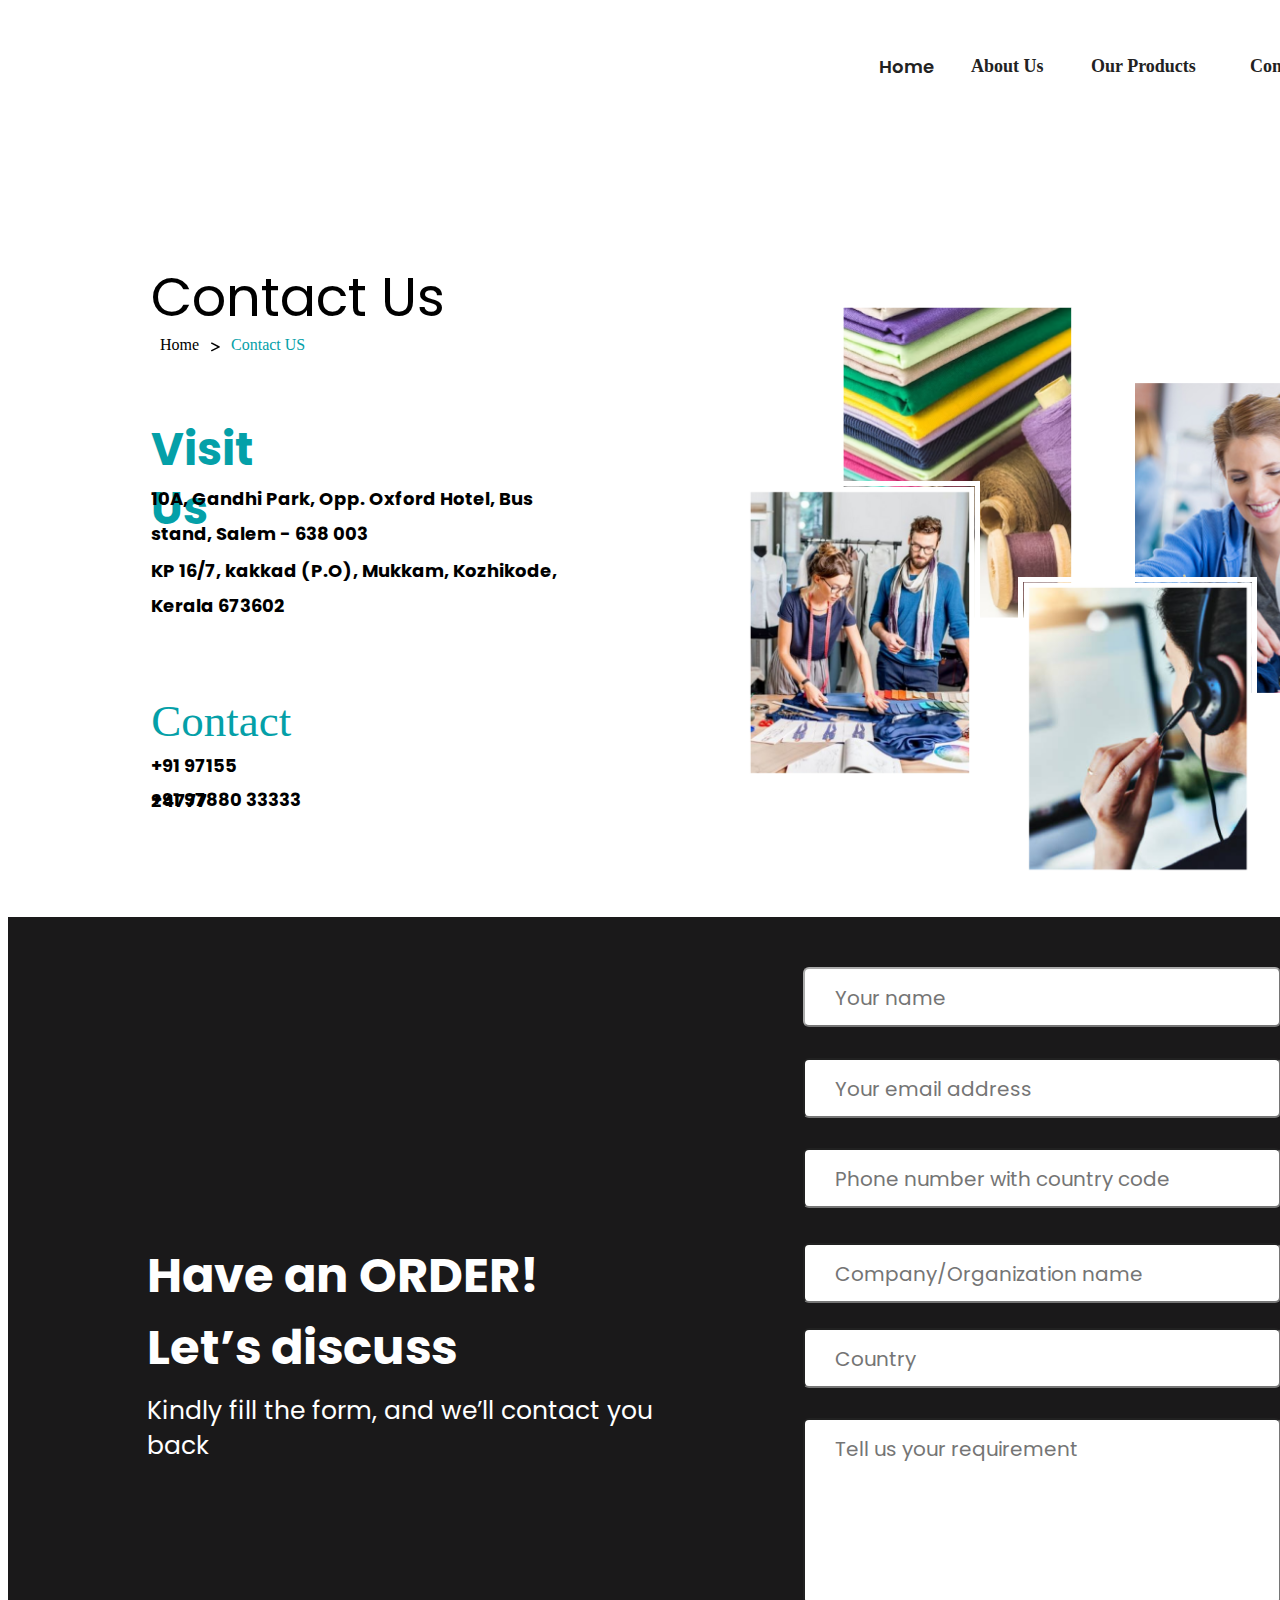
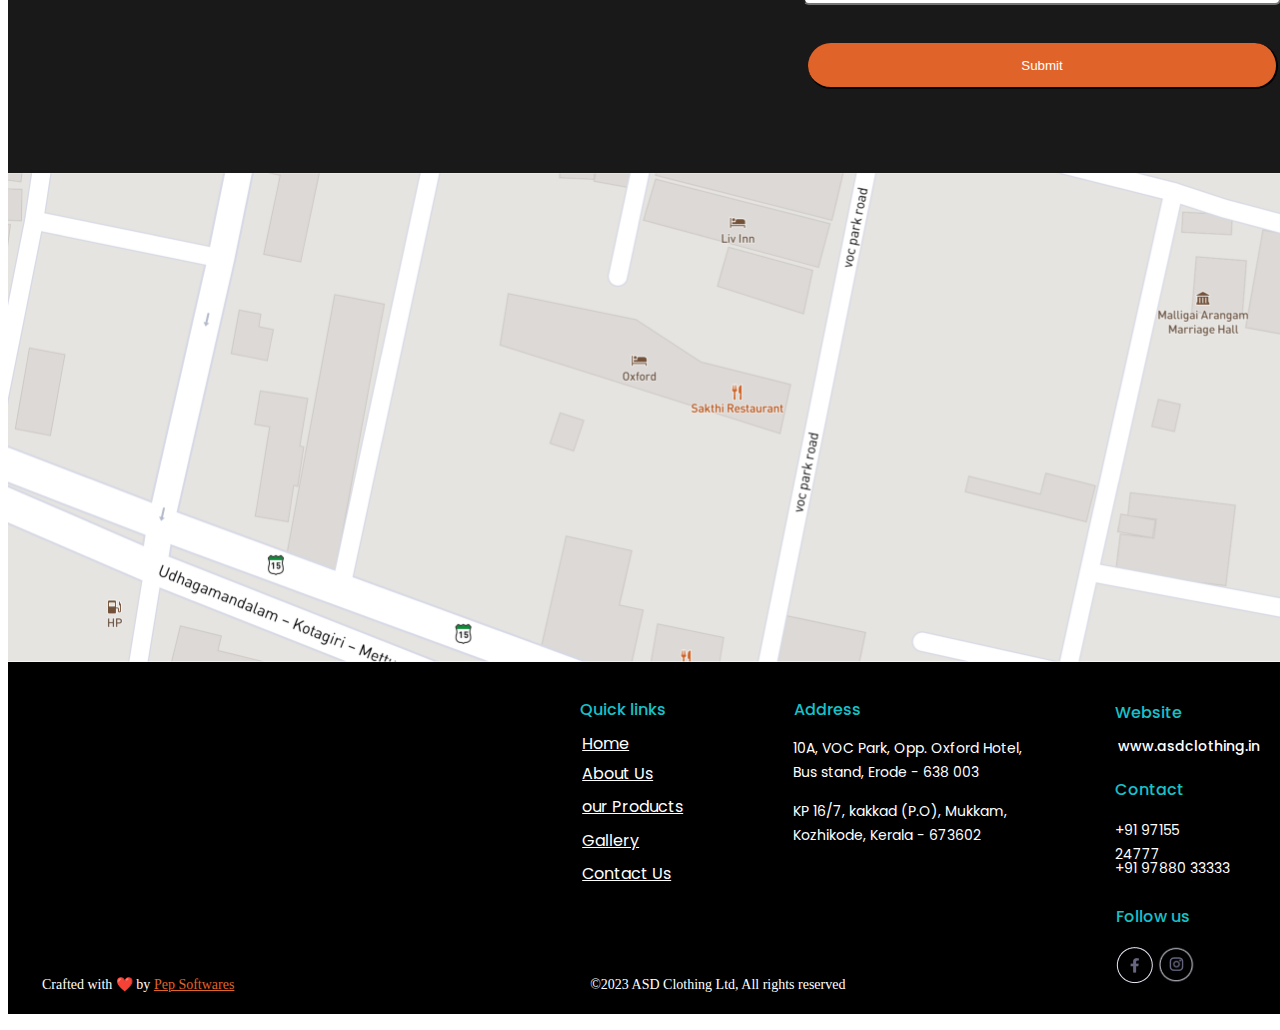
<file: index.html>
<!DOCTYPE html>
<html lang="en">
<head>
    <meta charset="UTF-8">
    <meta http-equiv="X-UA-Compatible" content="IE=edge">
    <meta name="viewport" content="width=device-width, initial-scale=1.0">
    <title>Document</title>
    <link rel="stylesheet" href="contact.css">
    <link rel="preconnect" href="https://fonts.googleapis.com">
    <link rel="preconnect" href="https://fonts.gstatic.com" crossorigin>
    <link href="https://fonts.googleapis.com/css2?family=Poppins:wght@300&display=swap" rel="stylesheet">
    
</head>
<body>
    <div class="main">
        <!--nav bar start-->
        <nav>
            <ul>
                <li>
                    <a class="home" href="#">Home</a>
                </li>
                <li>
                    <a  class="about" href="#">About Us</a>
                </li>
                <li>
                    <a class="products" href="products.html">Our Products</a>
                </li>
                <li>
                    <a class="contact" href="">Contact Us</a>
                </li>

            </ul>
        </nav>

        <!--nav bar end-->

        <!--contact section start-->
        <div class="contactsection">
            <h3>Contact Us</h3>
            
        </div>
        <div class="contactsection2">
            <a  class="homemenu" href-="#">Home  </a>
            <span class="greaterthan"><svg xmlns="http://www.w3.org/2000/svg" height="1em" viewBox="0 0 384 512"> <path d="M3.4 81.7c-7.9 15.8-1.5 35 14.3 42.9L280.5 256 17.7 387.4C1.9 395.3-4.5 414.5 3.4 430.3s27.1 22.2 42.9 14.3l320-160c10.8-5.4 17.7-16.5 17.7-28.6s-6.8-23.2-17.7-28.6l-320-160c-15.8-7.9-35-1.5-42.9 14.3z"/></svg></span>
            <a href="#contact.html" class="activemenu">Contact US</a>
        </div>
        <!--visit-->
        <div class="visit">
            <h2>Visit Us</h2>
            <p class="p1">10A, Gandhi Park, Opp. Oxford Hotel, Bus stand, Salem - 638 003</p>
            <p class="p2">KP 16/7, kakkad (P.O), Mukkam, Kozhikode, Kerala 673602</p>
        </div>

        <!--contact number-->
        <div class="number">
            <h2>Contact</h2>
            <p class="num1">+91 97155 24777</p>
            <p class="num2">+91 97880 33333</p>
        </div>
        <!--image section-->
        <div class="image">
            <img src="images/2.png" alt="hi" class="img1">
            <img src="images/93.png" alt="hi" class="img2">
            <img src="images/1.png" alt="hi" class="img3">
            <img src="images/92.png" alt="hi" class="img4">
           
        </div>

        <!--form section-->
        <div class="formlayout ">
            <p class="p3">Have an ORDER! Let’s discuss </p>
            <p class="p4 ">Kindly fill the form, and we’ll contact you back</p>
            <form id="form"  >
                <input type="text" placeholder="Your name" class="in1" id="username" required >

                <input type="email"  placeholder="Your email address" class="in2"  id="email" required>

                <input type="number"  placeholder="Phone number with country code" class="in3" id="number" required>

                <input type="text"  placeholder="Company/Organization name" class="in4" id="company" required>

                <input type="text"  placeholder="Country" class="in5" id="country" required>
                
                <input type="text" id="feedback" class="textarea" placeholder="Tell us your requirement"  required>

                <button type="submit" onclick="validateForm()" class="btn">Submit</button>

            </form>
        </div>

        <!--map section-->
        <div class="map">
            <img src="images/Mapsicle Map.png" alt="map">
        </div>

        <!--footer section-->
        <footer>
           <div class="copyright">
            <p>Crafted with ❤️ by <a href="https://www.pepsoftwares.com/">Pep Softwares</a></p>
           </div>
           <div class="quicklinks">
            <p>Quick links</p>
            <ul>
                <li>
                    <a class="home1" href="">Home</a>
                </li>
                <li>
                    <a  class="about1" href="">About Us</a>
                </li>
                <li>
                    <a class="products1" href="products.html">our Products</a>
                </li>
                <li>
                    <a href="" class="gallery">Gallery</a>
                </li>
                <li>
                    <a class="contact1" href="contact.html">Contact Us</a>
                </li>
            </ul>

           </div>
           <!--copy right1-->
           <div class="copyright1">
            <p>©2023 ASD Clothing Ltd, All rights reserved</p>
           </div>
           <div class="address">
            <p class="add">Address</p>
            <p class="add1">10A, VOC Park, Opp. Oxford Hotel, Bus stand, Erode - 638 003</p>
            <p class="add2">KP 16/7, kakkad (P.O), Mukkam, Kozhikode, Kerala - 673602</p>
           </div>



           <!--website -->

           <div class="website">
                <p class="sitename">Website</p>
                <p class="sitelink">www.asdclothing.in</p>
            
            </div>

            <!--call us-->
            <div class="call">
                <p class="callus"> Contact</p>
                <p class="num3">+91 97155 24777</p>
                <p class="num4">+91 97880 33333</p>
            </div>
             
            <!---follow-->
            <div class="follow">
                <p>Follow us</p>
                <img clas="imge2 " src="images/Group 427318292.png" alt=""> 
                <img class="imge1" src="images/Group 427318284.png" alt="">
                
            </div>
           
        </footer>
    </div>  
    <script src="js/main.js"></script>
</body>
</html>
</file>
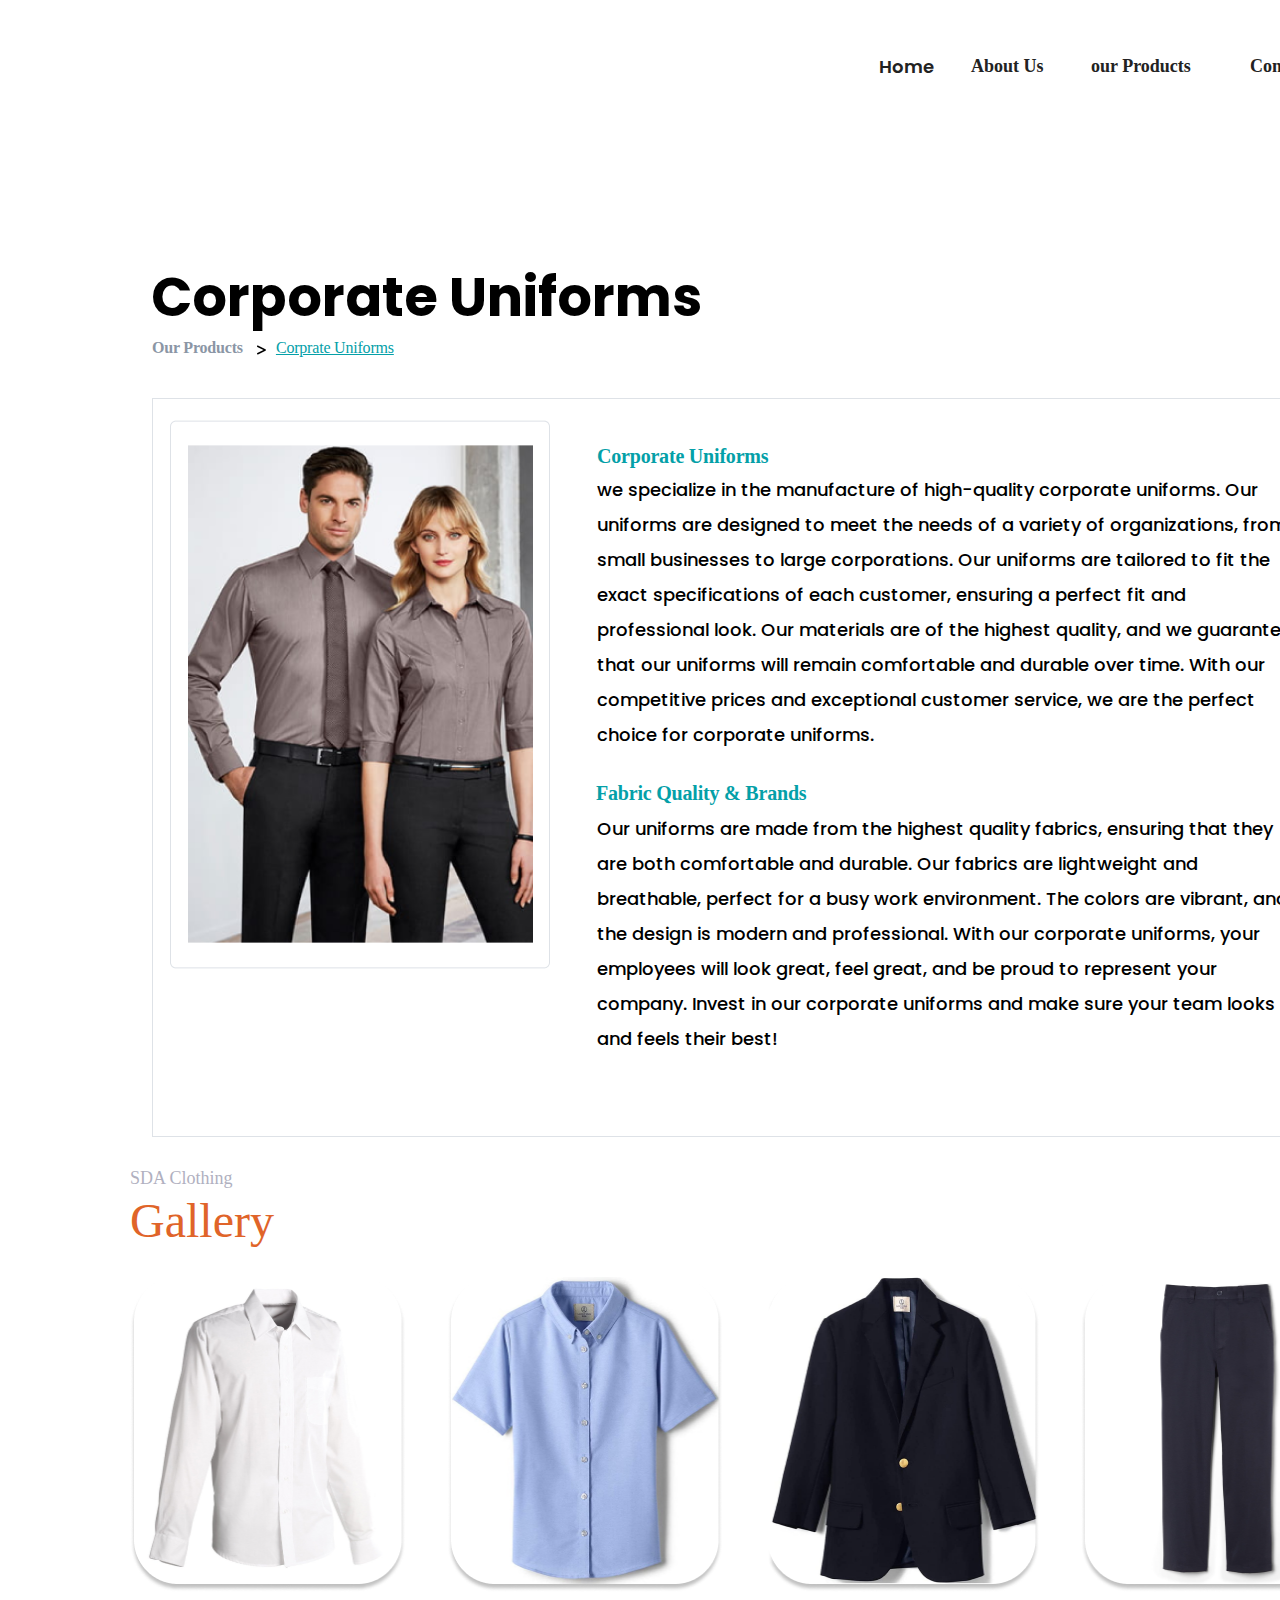
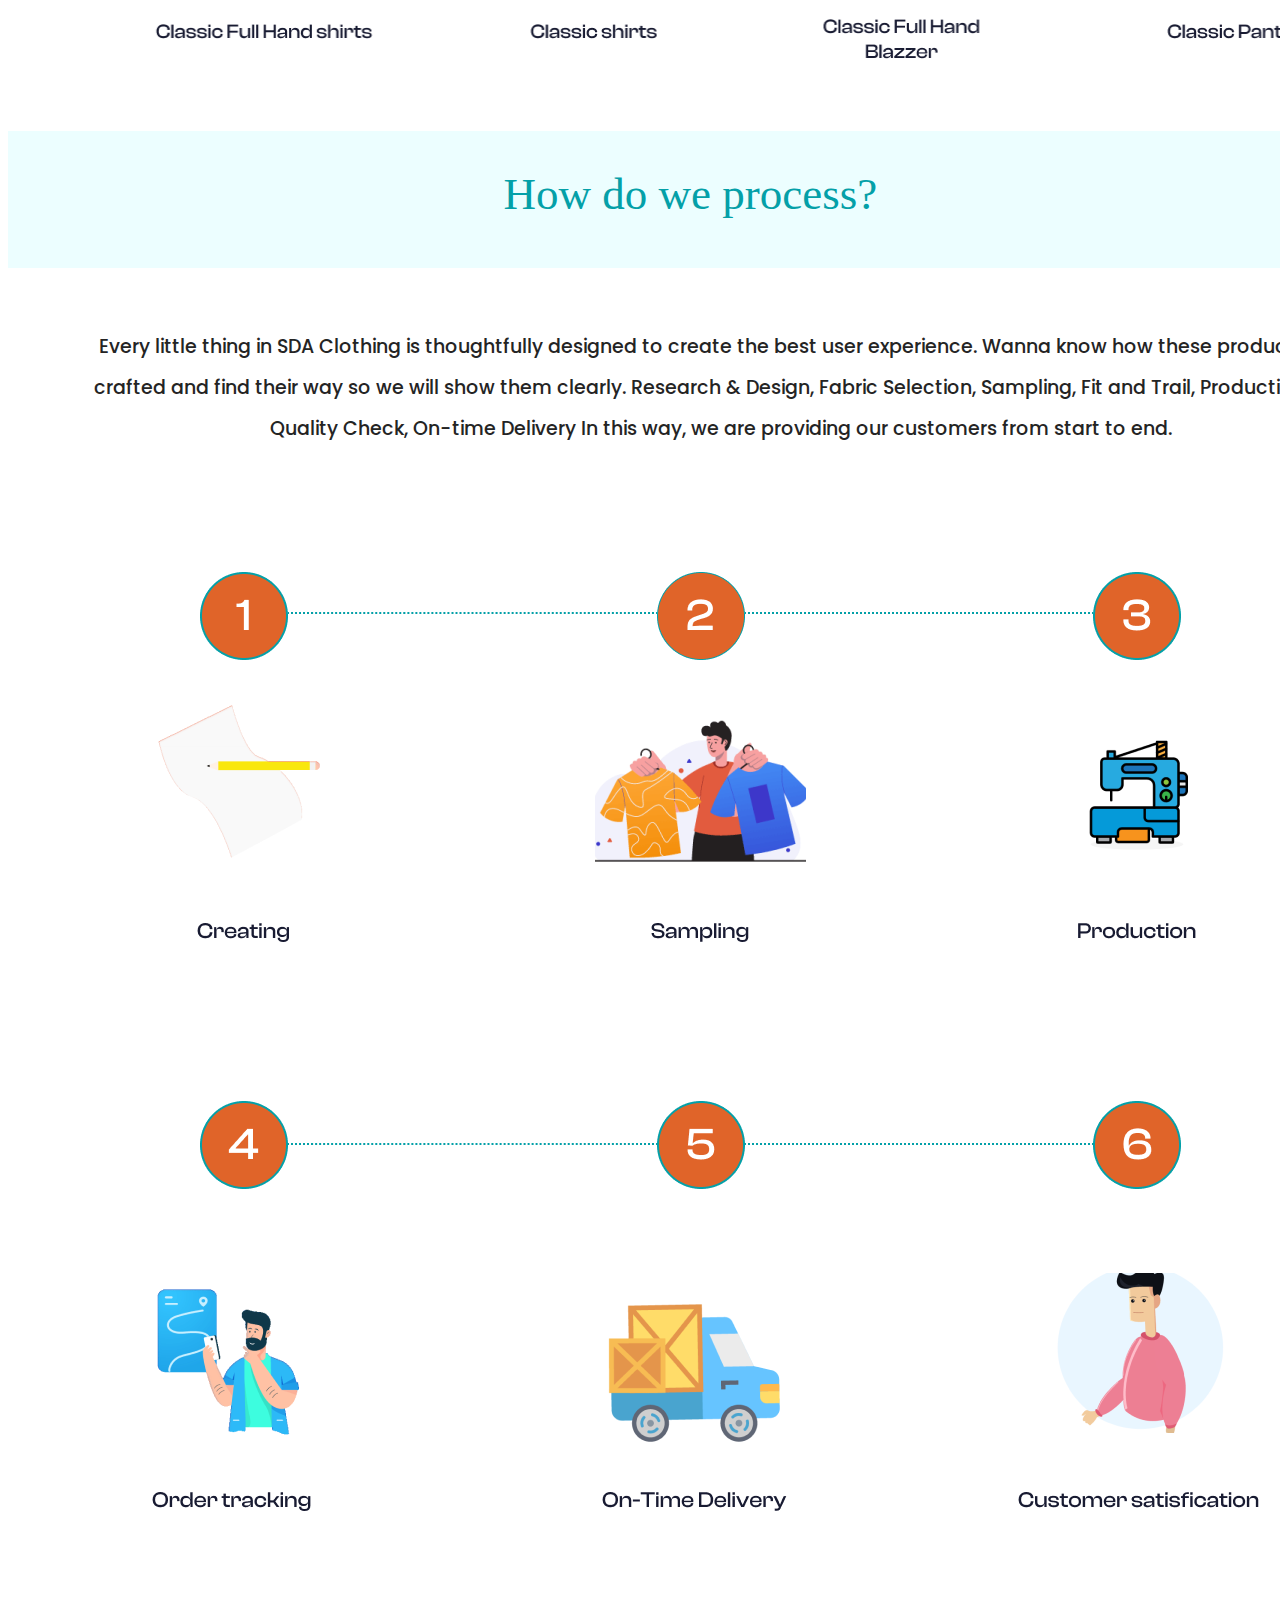
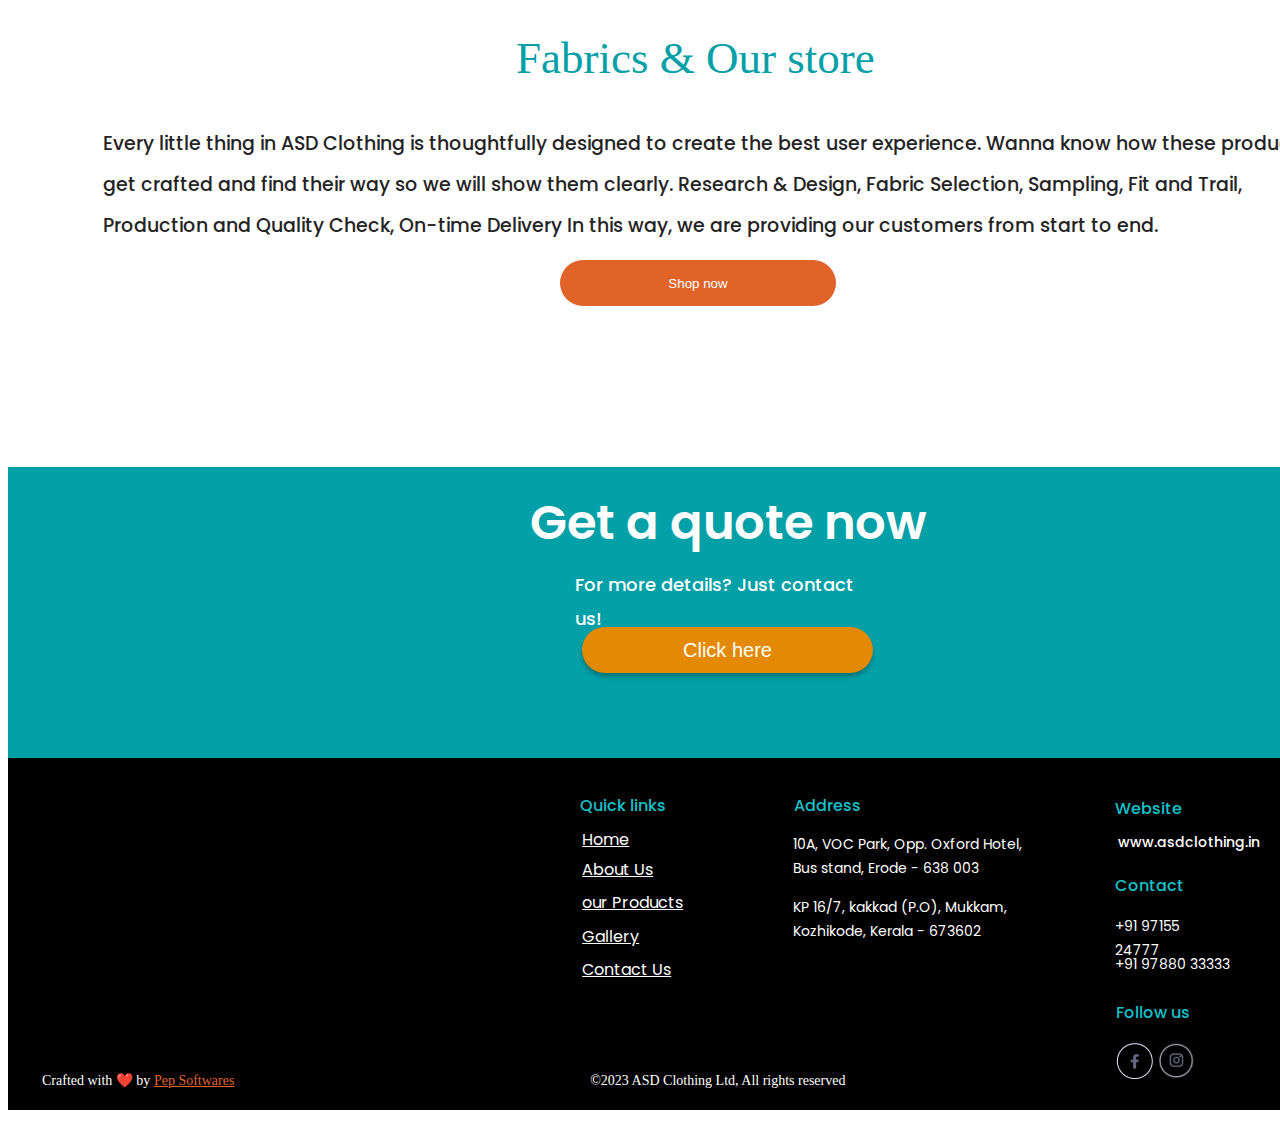
<file: products.html>
<!DOCTYPE html>
<html lang="en">
<head>
    <meta charset="UTF-8">
    <meta http-equiv="X-UA-Compatible" content="IE=edge">
    <meta name="viewport" content="width=device-width, initial-scale=1.0">
    <title>Document</title>

    <!--css file include-->
    <link rel="stylesheet" href="product.css">

    <!--fonts cdn include-->
    <link rel="preconnect" href="https://fonts.googleapis.com">
    <link rel="preconnect" href="https://fonts.gstatic.com" crossorigin>
    <link href="https://fonts.googleapis.com/css2?family=Poppins:wght@300&display=swap" rel="stylesheet">
</head>
<body>  
    <div class="main">

        <!--nav bar start-->
        <nav>
            <ul>
                <li>
                    <a class="home" href="">Home</a>
                </li>
                <li>
                    <a  class="about" href="">About Us</a>
                </li>
                <li>
                    <a class="products" href="">our Products</a>
                </li>
                <li>
                    <a class="contact" href="index.html">Contact Us</a>
                </li>

            </ul>
        </nav>
        <!--nav bar end-->

        <!--heading-->

        <div class="heading">
            <p>Corporate Uniforms</p>
        </div>
        <!--section-->
        <div class="contactsection">
            <a  class="homemenu" href-="#">Our Products </a>
            <span class="greaterthan"><svg xmlns="http://www.w3.org/2000/svg" height="1em" viewBox="0 0 384 512"> <path d="M3.4 81.7c-7.9 15.8-1.5 35 14.3 42.9L280.5 256 17.7 387.4C1.9 395.3-4.5 414.5 3.4 430.3s27.1 22.2 42.9 14.3l320-160c10.8-5.4 17.7-16.5 17.7-28.6s-6.8-23.2-17.7-28.6l-320-160c-15.8-7.9-35-1.5-42.9 14.3z"/></svg></span>
            <a href="products.html" class="activemenu">Corprate Uniforms</a>
        </div>

        <!--corparate uniforms-->
        <div class="corporate">  
            <div class="photo">
                <img src="images/Group 1004.png" alt="">
            </div>
            <div class="texts">
                <p>Corporate Uniforms</p>
                
            </div>
            <div class="para">
                <p>we specialize in the manufacture of high-quality corporate uniforms. Our uniforms are designed to meet the needs of a variety of organizations, from small businesses to large corporations. Our uniforms are tailored to fit the exact specifications of each customer, ensuring a perfect fit and professional look. Our materials are of the highest quality, and we guarantee that our uniforms will remain comfortable and durable over time. With our competitive prices and exceptional customer service, we are the perfect choice for corporate uniforms.</p>
            </div>
            <div class="fabric">
                <p>Fabric Quality & Brands</p>
            </div>
            <div class="para2">
                <p>Our uniforms are made from the highest quality fabrics, ensuring that they are both comfortable and durable. Our fabrics are lightweight and breathable, perfect for a busy work environment. The colors are vibrant, and the design is modern and professional. With our corporate uniforms, your employees will look great, feel great, and be proud to represent your company. Invest in our corporate uniforms and make sure your team looks and feels their best!</p>
            </div>
        </div>

        <!--gallery section-->
        <div class="gallery">
            <p>SDA Clothing</p>
            <span>Gallery</span>
            <img src="images/Component 4.png" alt="dress">
        </div>

        <div class="process">
           <p>How do we process?</p>
        </div>
        <div class="process2">
            <p>Every little thing in SDA Clothing is thoughtfully designed to create the best user experience. Wanna know how these products get crafted and find their way so we will show them clearly. Research & Design, Fabric Selection, Sampling, Fit and Trail, Production and Quality Check, On-time Delivery In this way, we are providing our customers from start to end.</p>
        </div>

        <div class="png">
            <img src="images/Group 427318210.png" alt="png">
        </div>
        <div class="Fabric">
            <p>Fabrics & Our store</p>
            
        </div>
        <div class="tex">
            <p>Every little thing in ASD Clothing is thoughtfully designed to create the best user experience. Wanna know how these products get crafted and find their way so we will show them clearly. Research & Design, Fabric Selection, Sampling, Fit and Trail, Production and Quality Check, On-time Delivery In this way, we are providing our customers from start to end.</p>
            <button type="menu">Shop now</button>
        </div>
        
        <div class="quote">
            <p class="quote1">Get a quote now</p>
            <p class="quote2">For more details? Just contact us!</p>
            <button type="menu">Click here</button>
        </div>
        <!--footer-->
        <footer>
            <div class="copyright">
             <p>Crafted with ❤️ by <a href="https://www.pepsoftwares.com/">Pep Softwares</a></p>
            </div>
            <div class="quicklinks">
             <p>Quick links</p>
             <ul>
                 <li>
                     <a class="home1" href="">Home</a>
                 </li>
                 <li>
                     <a  class="about1" href="">About Us</a>
                 </li>
                 <li>
                     <a class="products1" href="products.html">our Products</a>
                 </li>
                 <li>
                     <a href="" class="gallery">Gallery</a>
                 </li>
                 <li>
                     <a class="contact1" href="contact.html">Contact Us</a>
                 </li>
             </ul>
 
            </div>
            <!--copy right1-->
            <div class="copyright1">
             <p>©2023 ASD Clothing Ltd, All rights reserved</p>
            </div>
            <div class="address">
             <p class="add">Address</p>
             <p class="add1">10A, VOC Park, Opp. Oxford Hotel, Bus stand, Erode - 638 003</p>
             <p class="add2">KP 16/7, kakkad (P.O), Mukkam, Kozhikode, Kerala - 673602</p>
            </div>
 
 
 
            <!--website -->
 
            <div class="website">
                 <p class="sitename">Website</p>
                 <p class="sitelink">www.asdclothing.in</p>
             
             </div>
 
             <!--call us-->
             <div class="call">
                 <p class="callus"> Contact</p>
                 <p class="num3">+91 97155 24777</p>
                 <p class="num4">+91 97880 33333</p>
             </div>
              
             <!---follow-->
             <div class="follow">
                 <p>Follow us</p>
                 <img clas="imge2 " src="images/Group 427318292.png" alt=""> 
                 <img class="imge1" src="images/Group 427318284.png" alt="">
                 
             </div>
            
         </footer>
    </div>
    
</body>
</html>
</file>
<file: contact.css>
.main{
    width: 1440px;
    height: 2614.44px;
    background:  #FFFFFF;
    
    
}

/* nav bar start*/

nav {
    display: flex;
    flex-direction: row;
}
nav ul li{
    list-style: none;
}
nav ul li a{
    text-decoration: none;
    font-weight: 600;
    font-size: 18px;
    line-height: 27px;
    color:  #222222;
    
}

nav ul li .home{
    position: absolute;
    width: 53.78px;
    height: 27px;
    top: 53.01px;
    left: 879px;
    text-decoration: none;
    font-family: Poppins;
}
nav ul li .about{
    position: absolute;
    width: 82.74px;
    height: 27px;
    top: 53.01px;
    left: 971px;
   
}
nav ul li .products{
    position: absolute;
    width: 119.98px;
    height: 27px;
    top: 53.01px;
    left: 1091px;
}
nav ul li .contact{
    position: absolute;
    width: 98px;
    height: 31.92px;
    top: 53.01px;
    left: 1250px;
}
nav a:after{
    content: "";
    position:absolute;
    background-color: #E06429 ;
    height: 3px;
    width: 0;
    left: 0;
    bottom: -10px;
    transition: 0.3s;
}
nav a:hover{
    color: #E06429;
}
nav a:hover::after{
    width: 100%;
    
}

/* nav bar end */

/*contact section start*/
.contactsection{
    width: 372.06px;
    height: 59.01px;
    position: absolute;
    top: 203px;
    left: 151.03px;
}
.contactsection h3{
    font-family: poppins;
    font-weight: 400;
    font-size: 54.01px!important;
    line-height: 81.01px;
    color: #000000;
}
.contactsection2{
    position: absolute;
    top: 60px;
}
 .homemenu{
    width: 45px;
    height: 24px;
    position: absolute;
    top: 276.04px;
    left: 152.02px;

}
.activemenu{
    width: 84px;
    height: 24px;
    position: absolute;
    top: 276.04638671875px;
    left: 223.03497314453125px;
    text-decoration: none;
    color:  #04A0A8;
    
}

.greaterthan{
    width: 20px;
    height: 20px;
    position: absolute;
    top: 281.04px;
    left: 203.035px;
    font-size: 11.8px;


}

/*visit us*/

.visit h2{
    width: 158px;
    height: 59px;
    position: absolute;
    top: 383.06px;
    left: 151.27px;
    font-family: Poppins;
    font-size: 45px!important;
    font-weight:bold;
    line-height: 59px!important;
    
    text-align: left;
    color: #04A0A8;

}
.visit p{
    width: 427.07px;
    height:70.01px ;
}
.visit .p1{
   
    position: absolute;
    top: 463.07px;
    left: 151.02px;
    font-family: Poppins;
    font-size: 18px;
    font-weight: bold;
    line-height: 35.01px;
    letter-spacing: 0em;
    text-align: left;
}
.visit .p2{
    width: 427.07px;
    height: 70.01px;
    top: 535.09px;
    left: 151.02px;
    position: absolute;
    font-family: Poppins;
    font-size: 18px;
    font-weight: bold;
    line-height: 35px;
    letter-spacing: 0em;
    text-align: left;


}
/*contact number*/
.number h2{
    width: 176px;
    height: 59px;
    position: absolute;
    top: 655.11px;
    left: 151.27px;
    font-family: Clash Display;
    font-size: 45px;
    font-weight: 500;
    line-height: 59px;
    letter-spacing: 0px;
    text-align: left;
    color: #04A0A8;
}
.number .num1{
    width: 143px;
    height: 35px;
    top: 730.125px;
    left: 151.025px;
    position: absolute;
    font-family: Poppins;
    font-size: 18px;
    font-weight:bold;
    line-height: 35px;
    letter-spacing: 0em;
    text-align: left;
}
.number .num2{
    width: 150px;
    height: 35px;
    position: absolute;
    top: 764.13px;
    left: 151.02px;
    font-family: Poppins;
    font-size: 18px;
    font-weight: bold;
    line-height: 35px;
    letter-spacing: 0em;
    text-align: left;

}

/*images*/
.image .img1{
    width: 229.58px;
    height: 310.78px;
    position: absolute;
    top: 306.77px;
    left: 842.56px;

}
.image .img2{
    width: 229.58990478515625px;
    height: 293.03px;
    position: absolute;
    top: 480.53px;
    left: 740.12px;
   
    border: 5.32px solid #FFFFFF


}

.image .img3{
    width: 229.582px;
    height: 310px;;
    position: absolute;
    top: 383.13px;
    left: 1134.64px;
    rotate: -180 deg;

}
.image .img4{
    width: 229.58px;
    height: 293.03px;
    position: absolute;
    top: 577.11px;
    left: 1017.59px;
    border: 5.32px solid #FFFFFF;

}

/*form layout*/
.formlayout{
    width: 1440px;
    height: 856.14px;
    position: absolute;
    top: 917.16px;
    background:#1A191A;
}
.formlayout .p3{
    width: 478.08px;
    height: 144px;
    position: absolute;
    top: 275.04px;
    left: 139.02px;
    font-family: Poppins;
    font-size: 48px;
    font-weight: 700;
    line-height: 72px;
    letter-spacing: 0em;
    text-align: left;
    color: #FFFFFF;

}
.formlayout .p4{
    width: 569px;
    height: 35px;
    position: absolute;
    top: 451.07px;
    left: 139.02px;
    font-family: Poppins;
    font-size: 25px;
    font-weight: 400;
    line-height: 35px;
    letter-spacing: 0em;
    text-align: left;
    color: #FFFFFF;
}   

/* form desgin*/

form .in1
{
    width: 470.07px;
    height: 54px;
    position: absolute;
    top: 50px;
    left: 795.13px;
    border-radius: 6px;
    border-top-color: white;
    border-left-color: white;
   
    font-family: Poppins;
    font-weight: 400;
    font-size: 20px;
    color: #909090;

}
form .in2{
    width: 470.07px;
    height: 54px;
    position: absolute;
    top: 141.02px;
    left: 795.13px;
    border-radius: 6px;
    font-family: Poppins;
    font-size: 20px;
    font-weight: 400;
    line-height: 38px;
    letter-spacing: 0em;
    text-align: left;
    color: #909090;
}
form .in3{
    width: 470.07px;
    height: 54px;
    position: absolute;
    top: 231.03px;
    left: 795.13px;
    border-radius: 6px;
    font-family: Poppins;
    font-size: 20px;
    font-weight: 400;
    line-height: 38px;
    letter-spacing: 0em;
    text-align: left;
    color: #909090;
}
form .in4{
    width: 470.07px;
    height: 54px;
    position: absolute;
    top: 326.05px;
    left: 795.13px;
    border-radius: 6px;
    font-family: Poppins;
    font-size: 20px;
    font-weight: 400;
    line-height: 38px;
    letter-spacing: 0em;
    text-align: left;
    color: #909090;
}
form .in5{
    width: 470.07px;
    height: 54px;
    position: absolute;
    top: 411.06px;
    left: 795.13px;
    border-radius: 6px;
    font-family: Poppins;
    font-size: 20px;
    font-weight: 400;
    line-height: 38px;
    letter-spacing: 0em;
    text-align: left;
    color: #909090;
}
form .textarea{
    width: 470.07px;
    height: 181.03px;
    position: absolute;
    top: 501.07px;
    left: 795.13px;
    border-radius: 6px;
    font-family: Poppins;
    font-size: 20px;
    font-weight: 400;
    line-height: 38px;
    letter-spacing: 0em;
    text-align: left;
    color: #909090;

}
.in1::placeholder{
    width: 427.07px;
    height: 38px;
    position: absolute;
    top: 14px;
    left: 30px;

}
.in2::placeholder{
    width: 427.07px;
    height: 38px;
    position: absolute;
    top: 14px;
    left: 30px;
}
.in3::placeholder{
    width: 427.07px;
    height: 38px;
    position: absolute;
    top: 14px;
    left: 30px;
}
.in4::placeholder{
    width: 427.07px;
    height: 38px;
    position: absolute;
    top: 14px;
    left: 30px;
}
.in5::placeholder{
    width: 427.07px;
    height: 38px;
    position: absolute;
    top: 14px;
    left: 30px;
}
.textarea::placeholder{
    width: 427.07px;
    height: 138.02px;
    position: absolute;
    top: 14px;
    left: 30px;

}


/* submit button */
form .btn{
    width: 470.07px;
    height: 46px;
    position: absolute;
    top: 725.99px;
    left: 800.000671px;
    background-color: #E06429;
    border-radius: 25px;
    color: #ffffff;
    border-top:none;
    border-left: none;
}

/* map section */
.map img{
    width: 1440.24px;
    height: 489.08px;
    position: absolute;
    top: 1773.30px;

}

/*footer section*/
footer{
    width: 1440.24px;
    height: 352.05px;
    position:absolute;
    top: 2262.38px;
    background-color: #000000;
}
.copyright{
    width: 219.27px;
    height: 21px;
    position: absolute;
    top: 298.06px;
    left: 34.001px;
    font-family: Mulish;
    font-size: 14px;
    font-weight: 500;
    line-height: 21px;
    letter-spacing: 0px;
    text-align: left;


}
.copyright p{
    color: #FFFFFF;

}
.copyright a{
    color: #E06429;
}


/*quick links*/
.quicklinks{
    width: 87px;
    height: 24px;
    position: absolute;
    top: 20px;
    left: 572.10009765625px;

}
.quicklinks p{
    font-family: Poppins;
    font-size: 16px;
    font-weight: 500;
    line-height: 24px;
    letter-spacing: 0px;
    text-align: left;
    color: #17C1CA;
}
.quicklinks ul li{
    list-style: none;

}
.quicklinks ul li a{
    font-family: Poppins;
    font-size: 16px;
    font-weight: 400;
    line-height: 24px;
    letter-spacing: 0px;
    text-align: left;
    color: #FFFFFF;    
}
.quicklinks ul li .home1{
    width: 48px;
    height: 24px;
    position: absolute;
    top: 50px;
    left: 2.103394px;
    
}
.quicklinks ul li .about1{
    width: 72px;
    height: 24px;
    position: absolute;
    top: 80px;
    left: 2.103394px;
    
}
.quicklinks ul li .products1{
    width: 104px;
    height: 24px;
    position: absolute;
    top: 113px;
    left: 2.103394px;
    
}
.quicklinks ul li .contact1{
    width: 89px;
    height: 24px;
    position: absolute;
    top: 180px;
    left: 2.103394px;
    
}
.quicklinks ul li .gallery{
    width: 57px;
    height: 24px;
    position: absolute;
    top: 147px;
    left: 2.103394px;

}

/*copy right1*/
.copyright1{
    width: 286px;
    height: 21px;
    position: absolute;
    top: 298.06px;
    left: 582.22px;

}
.copyright1 p{
    font-family: Mulish;
    font-size: 14px;
    font-weight: 500;
    line-height: 21px;
    letter-spacing: 0px;
    text-align: left;
    color: #ffffff;
}

/*address*/
.address{
    width: 66px;
    height: 24px;
    position: absolute;
    top: 20px;
    left: 786.1334838867188px;

}
.address .add{
    font-family: Poppins;
    font-size: 16px;
    font-weight: 500;
    line-height: 24px;
    letter-spacing: 0px;
    text-align: left;
    color: #17C1CA;
}
.address p{
    font-family: Poppins;
    font-size: 14px;
    font-weight: 400;
    line-height: 24px;
    letter-spacing: 0px;
    text-align: left;
    color:#ffffff;
}
.address .add1{
    width: 230px;
    height: 48px;
    position: absolute;
    top: 40px;
    left: -1px;
  
}
.address .add2{
    width: 230px;
    height: 48px;
    position: absolute;
    top: 103px;
    left: -1px;
  
}

/*website*/
.website{
    width: 66px;
    height: 24px;
    position: absolute;
    top: 23px;
    left: 1107.1875px;

}
.website .sitename{
    font-family: Poppins;
    font-size: 16px;
    font-weight: 500;
    line-height: 24px;
    letter-spacing: 0px;
    text-align: left;
    color: #17C1CA;
    }
.website .sitelink{
    width: 136.52857971191406px;
    height: 24px;
    top: 35px;
    left: 3px;
    position: absolute;
    font-family: Poppins;
    font-size: 14px;
    font-weight: 500;
    line-height: 24px;
    letter-spacing: 0px;
    text-align: left;
    color: #ffffff;
}

/*call us*/

.call{
    width: 55px;
    height: 24px;
    position: absolute;
    top: 100px;
    left: 1107px;

}
.call .callus{
    font-family: Poppins;
    font-size: 16px;
    font-weight: 500;
    line-height: 24px;
    letter-spacing: 0px;
    text-align: left;
    color: #17C1CA;
}
.call .num3{
    width: 111.70520782470703px;
    height: 24px;
    top: 241px;
    left: 1107.0020751953125px;
    font-family: Poppins;
    font-size: 14px;
    font-weight: 400;
    line-height: 24px;
    letter-spacing: 0px;
    text-align: left;
    color:#ffffff;
}
.call .num4{
    
    width: 115.70px;
    height: 24px;
    top: 245px;
    left: 1107.0020751953125px;
    font-family: Poppins;
    font-size: 14px;
    font-weight: 400;
    line-height: 24px;
    letter-spacing: 0px;
    text-align: left;
    color:#ffffff;
}
/* follow us*/
.follow{
    width: 95px;
    height: 24px;
    position: relative;
    top: 227px;
    left: 1108.31px;
}
.follow p{
    font-family: Poppins;
    font-size: 16px;
    font-weight: 500;
    line-height: 24px;
    letter-spacing: 0px;
    text-align: left;
    color: #17C1CA;
}
.follow .imge1{
    width: 38.5px;
    height: 38.5px;

    top: 254px;
    left: 1109.87px;
    border-radius: 50px;
    color: #E8E8F6;

}
.follow .imge2{
    width: 41px;
    height: 41px;
    position: absolute;
    top: 253px;
    left: 1154.12px;
    border-radius:50px ;
    color: #E8e8f6;
}
</file>
<file: product.css>
.main{
    width: 1440px;
    height: 4310px;
    background: #FFFFFF;

}

/*nav bar start*/
/* nav bar start*/

nav {
    display: flex;
    flex-direction: row;
}
nav ul li{
    list-style: none;
}
nav ul li a{
    text-decoration: none;
    font-weight: 600;
    font-size: 18px;
    line-height: 27px;
    color:  #222222;
    
}

nav ul li .home{
    position: absolute;
    width: 53.78px;
    height: 27px;
    top: 53.01px;
    left: 879px;
    text-decoration: none;
    font-family: Poppins;
}
nav ul li .about{
    position: absolute;
    width: 82.74px;
    height: 27px;
    top: 53.01px;
    left: 971px;
   
}
nav ul li .products{
    position: absolute;
    width: 119.98px;
    height: 27px;
    top: 53.01px;
    left: 1091px;
}
nav ul li .contact{
    position: absolute;
    width: 98px;
    height: 31.92px;
    top: 53.01px;
    left: 1250px;
}
nav a:after{
    content: "";
    position:absolute;
    background-color: #E06429 ;
    height: 3px;
    width: 0;
    left: 0;
    bottom: -10px;
    transition: 0.3s;
}
nav a:hover{
    color: #E06429;
}
nav a:hover::after{
    width: 100%;
    
}
/*nav bar end*/

/*heading*/
.heading{
    width: 653px;
    height: 59px;
    position: absolute;
    top: 203px;
    left: 151px;

}
.heading p{
    font-family: Poppins;
    font-size: 54px;
    font-weight: bold;
    line-height: 81px;
    letter-spacing: 0px;
    text-align: left;
    color: #000000;
}
.contactsection .homemenu{
    width: 98px;
    height: 24px;
    position: absolute;
    top: 336px;
    left: 152px;
    font-style: Text normal;
    font-family: Inter;
    font-size: 16px;
    font-weight: bold;
    line-height: 24px;
    letter-spacing: -0.20000000298023224px;
    text-align: left;
    color:#8b96a5;

}
.contactsection .activemenu{
    width: 146px;
    height: 20px;
    position: absolute;
    top: 331px;
    left: 269px;
    padding: 5px 6.912890911102295px 5px 6.912109375px;

    font-family: Inter;
    font-size: 16px;
    font-weight: 400;
    line-height: 24px;
    letter-spacing: -0.20000000298023224px;
    text-align: left;
    color: #04A0A8;

}   
.contactsection svg{
    width: 9px;
    height: 16px;
    position: absolute;
    top: 337px;
    left: 250px;
    padding: 5px 6.912890911102295px 5px 6.912109375px;

}

/*corporate*/
.corporate{
    width: 1180px;
    height: 737px;
    top: 398px;
    left: 152px;
    position: absolute;
    border: 1px solid #DEE2E7
}
.photo{
    width: 380px;
    height: 547.7970581054688px;
    position: absolute;
    top: 20.604px;
    left: 17px;
}
.texts p{
    width: 188px;
    height: 27.73655891418457px;
    position: absolute;
    top: 23.397827px;
    left: 444px;
    font-family: Inter;
    font-size: 20px;
    font-weight: 600;
    line-height: 28px;
    letter-spacing: -0.20000000224px;
    text-align: left;
    color:#04a0a8;
}
.para p{
    width: 702px;
    height: 277.36px;
    position: absolute;
    top: 55.04px;
    left: 444px;
    font-family: Poppins;
    font-size: 18px;
    font-weight: 500;
    line-height: 35px;
    letter-spacing: 0em;
    text-align: left;

}

.fabric p{
    width: 221px;
    height: 27.73px;
    position: absolute;
    top: 360.07px;
    left: 443px;
    font-family: Inter;
    font-size: 20px;
    font-weight: 600;
    line-height: 28px;
    letter-spacing: -0.20000000298023224px;
    text-align: left;
    color: #04A0A8;

}
.para2 p{
    width: 702px;
    height: 242.69px;
    position: absolute;
    top: 393.71px;
    left: 444px;
    font-family: Poppins;
    font-size: 18px;
    font-weight: 500;
    line-height: 35px;
    letter-spacing: 0em;
    text-align: left;
    color:#000000;
}

/*gallery*/
.gallery{
    width: 1440px;
height: 2833px;
top: 1125px;
position: absolute  ;

}
.gallery p{
    width: 134px;
    height: 34px;
    position: absolute;
    top: 18px;
    left: 122px;
    font-family: Clash Display;
    font-size: 18px;
    font-weight: 500;
    line-height: 34px;
    letter-spacing: 0px;
    text-align: left;
   color: #B0B0C0;
    
}
.gallery span{
    width: 164px;
    height: 62px;
    position: absolute;
    top: 65px;
    left: 122px;
    font-family: Clash Display;
    font-size: 48px;
    font-weight: 500;
    line-height: 62px;
    letter-spacing: 0px;
    text-align: left;
    color: #E06429;    
}
.gallery img{
    width: 1227px;
    height: 500px;
    position: absolute;
    top: -74px;
    left: 122px;
    padding: 113px 0.4500732421875px 0px 0px;

}

/*process*/
.process{
    width: 1440px;
    height: 137px;
    position: absolute;
    top: 1731px;
    background: #ECFEFF;
}
.process p{
    width: 452px;
    height: 58px;
    position: absolute;
    top: -11px;
    left: 495.6px;
    font-family: Clash Display;
    font-size: 45px;
    font-weight: 500;
    line-height: 58px;
    letter-spacing: 0px;
    text-align: left;
    color: #04A0A8;
}    
.process2 p{
    width: 1257px;
    height: 124px;
    top: 1907px;
    left: 92px;
    position:absolute;
    font-family: Poppins;
    font-size: 19px;
    font-weight: 500;
    line-height: 41px;
    letter-spacing: 0em;
    text-align: center;
    color: #242424;

}
.png{
    width: 1141px;
    height: 946px;
    position: absolute;
    top: 2172px;
    left: 119px;

}

.Fabric{
    width: 1337px;
    height: 296px;
    position: absolute;
    top: 3301px;
    
}
.Fabric p{
    width: 424px;
    height: 58px;
    position: absolute;
    top: -117px;
    left: 508px;
    font-family: Clash Display;
    font-size: 45px;
    font-weight: 500;
    line-height: 58px;
    letter-spacing: 0px;
    text-align: left;
    color:#04A0A8;
}
.tex{
    width: 1234px;
    height: 124px;
    position: absolute;
    top: 100px;
    left: 103px;

}
.tex p{
    font-family: Poppins;
    font-size: 19px;
    font-weight: 500;
    line-height: 41px;
    letter-spacing: 0em;
    
    color:  #242424;
    position: absolute;
    top: 3204px;
}
.tex button{
    width: 276px;
    height: 46px;
    position: absolute;
    top: 3360px;
    left: 457px;
    background-color: #E06429;
    color: white;
    border-radius: 27px;
    border-bottom: none;
    border-top: none;
    border-left: none;
    border-right: none;

}
.quote{
    width: 1440px;
    height: 291px;
    top: 3667px;
    position: absolute;
    background:#04A0A8;
}
.quote1{
    width: 398px;
    height: 62px;
    position: absolute;
    top: -23px;
    left: 521px;
    font-family: Poppins;
    font-size: 48px;
    font-weight: 600;
    line-height: 62px;
    letter-spacing: 0px;
    text-align: center;
    color:#ffffff;
}
.quote2{
    width: 306px;
    height: 34px;
    position: absolute;
    top: 83px;
    left: 567px;
    font-family: Poppins;
    font-size: 18px;
    font-weight: 500;
    line-height: 34px;
    letter-spacing: 0px;
    text-align: left;
    color:#ffffff;
}
.quote button{
    width: 291px;
    height:  46px;
    position: absolute;
    top: 160px;
    left: 574px;
    border-radius: 73px;
    gap: 10px;
    background: #E38903;
    box-shadow: 0px 4px 4px 0px #00000040;
    color: #ffffff;
    border-top: none;
    border-left: none;
    border-right: none;
    border-bottom: none;
    font-size: 20px;
    text-align: center;

}


/*footer section*/
footer{
    width: 1440.24px;
    height: 352.05px;
    position:absolute;
    top: 3958px;
    background-color: #000000;
}
.copyright{
    width: 219.27px;
    height: 21px;
    position: absolute;
    top: 298.06px;
    left: 34.001px;
    font-family: Mulish;
    font-size: 14px;
    font-weight: 500;
    line-height: 21px;
    letter-spacing: 0px;
    text-align: left;


}
.copyright p{
    color: #FFFFFF;

}
.copyright a{
    color: #E06429;
}
.quicklinks{
    width: 87px;
    height: 24px;
    position: absolute;
    top: 20px;
    left: 572.10009765625px;

}
.quicklinks p{
    font-family: Poppins;
    font-size: 16px;
    font-weight: 500;
    line-height: 24px;
    letter-spacing: 0px;
    text-align: left;
    color: #17C1CA;
}
.quicklinks ul li{
    list-style: none;

}
.quicklinks ul li a{
    font-family: Poppins;
    font-size: 16px;
    font-weight: 400;
    line-height: 24px;
    letter-spacing: 0px;
    text-align: left;
    color: #FFFFFF;    
}
.quicklinks ul li .home1{
    width: 48px;
    height: 24px;
    position: absolute;
    top: 50px;
    left: 2.103394px;
    
}
.quicklinks ul li .about1{
    width: 72px;
    height: 24px;
    position: absolute;
    top: 80px;
    left: 2.103394px;
    
}
.quicklinks ul li .products1{
    width: 104px;
    height: 24px;
    position: absolute;
    top: 113px;
    left: 2.103394px;
    
}
.quicklinks ul li .contact1{
    width: 89px;
    height: 24px;
    position: absolute;
    top: 180px;
    left: 2.103394px;
    
}
.quicklinks ul li .gallery{
    width: 57px;
    height: 24px;
    position: absolute;
    top: 147px;
    left: 2.103394px;

}

/*copy right1*/
.copyright1{
    width: 286px;
    height: 21px;
    position: absolute;
    top: 298.06px;
    left: 582.22px;

}
.copyright1 p{
    font-family: Mulish;
    font-size: 14px;
    font-weight: 500;
    line-height: 21px;
    letter-spacing: 0px;
    text-align: left;
    color: #ffffff;
}

/*address*/
.address{
    width: 66px;
    height: 24px;
    position: absolute;
    top: 20px;
    left: 786.1334838867188px;

}
.address .add{
    font-family: Poppins;
    font-size: 16px;
    font-weight: 500;
    line-height: 24px;
    letter-spacing: 0px;
    text-align: left;
    color: #17C1CA;
}
.address p{
    font-family: Poppins;
    font-size: 14px;
    font-weight: 400;
    line-height: 24px;
    letter-spacing: 0px;
    text-align: left;
    color:#ffffff;
}
.address .add1{
    width: 230px;
    height: 48px;
    position: absolute;
    top: 40px;
    left: -1px;
  
}
.address .add2{
    width: 230px;
    height: 48px;
    position: absolute;
    top: 103px;
    left: -1px;
  
}

/*website*/
.website{
    width: 66px;
    height: 24px;
    position: absolute;
    top: 23px;
    left: 1107.1875px;

}
.website .sitename{
    font-family: Poppins;
    font-size: 16px;
    font-weight: 500;
    line-height: 24px;
    letter-spacing: 0px;
    text-align: left;
    color: #17C1CA;
    }
.website .sitelink{
    width: 136.52857971191406px;
    height: 24px;
    top: 35px;
    left: 3px;
    position: absolute;
    font-family: Poppins;
    font-size: 14px;
    font-weight: 500;
    line-height: 24px;
    letter-spacing: 0px;
    text-align: left;
    color: #ffffff;
}

/*call us*/

.call{
    width: 55px;
    height: 24px;
    position: absolute;
    top: 100px;
    left: 1107px;

}
.call .callus{
    font-family: Poppins;
    font-size: 16px;
    font-weight: 500;
    line-height: 24px;
    letter-spacing: 0px;
    text-align: left;
    color: #17C1CA;
}
.call .num3{
    width: 111.70520782470703px;
    height: 24px;
    top: 241px;
    left: 1107.0020751953125px;
    font-family: Poppins;
    font-size: 14px;
    font-weight: 400;
    line-height: 24px;
    letter-spacing: 0px;
    text-align: left;
    color:#ffffff;
}
.call .num4{
    
    width: 115.70px;
    height: 24px;
    top: 245px;
    left: 1107.0020751953125px;
    font-family: Poppins;
    font-size: 14px;
    font-weight: 400;
    line-height: 24px;
    letter-spacing: 0px;
    text-align: left;
    color:#ffffff;
}
/* follow us*/
.follow{
    width: 95px;
    height: 24px;
    position: relative;
    top: 227px;
    left: 1108.31px;
}
.follow p{
    font-family: Poppins;
    font-size: 16px;
    font-weight: 500;
    line-height: 24px;
    letter-spacing: 0px;
    text-align: left;
    color: #17C1CA;
}
.follow .imge1{
    width: 38.5px;
    height: 38.5px;

    top: 254px;
    left: 1109.87px;
    border-radius: 50px;
    color: #E8E8F6;

}
.follow .imge2{
    width: 41px;
    height: 41px;
    position: absolute;
    top: 253px;
    left: 1154.12px;
    border-radius:50px ;
    color: #E8e8f6;
}
</file>
